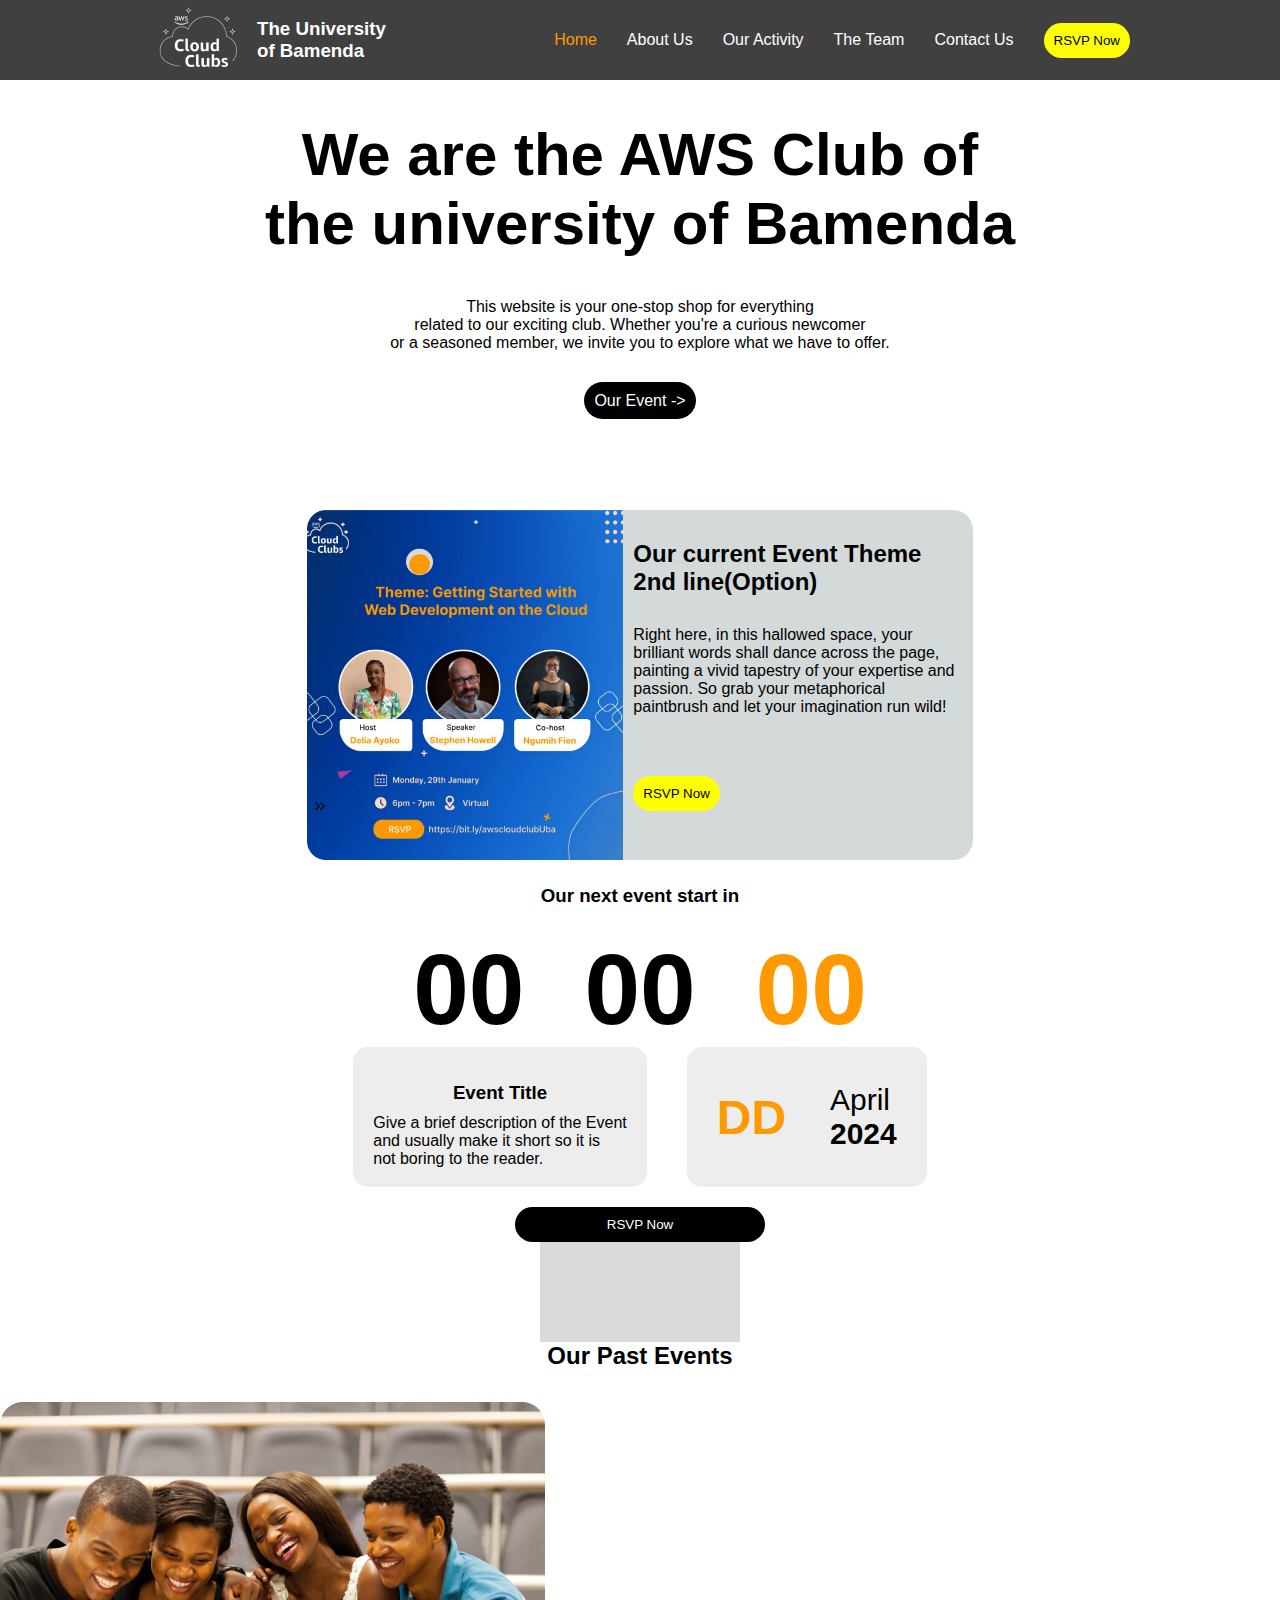
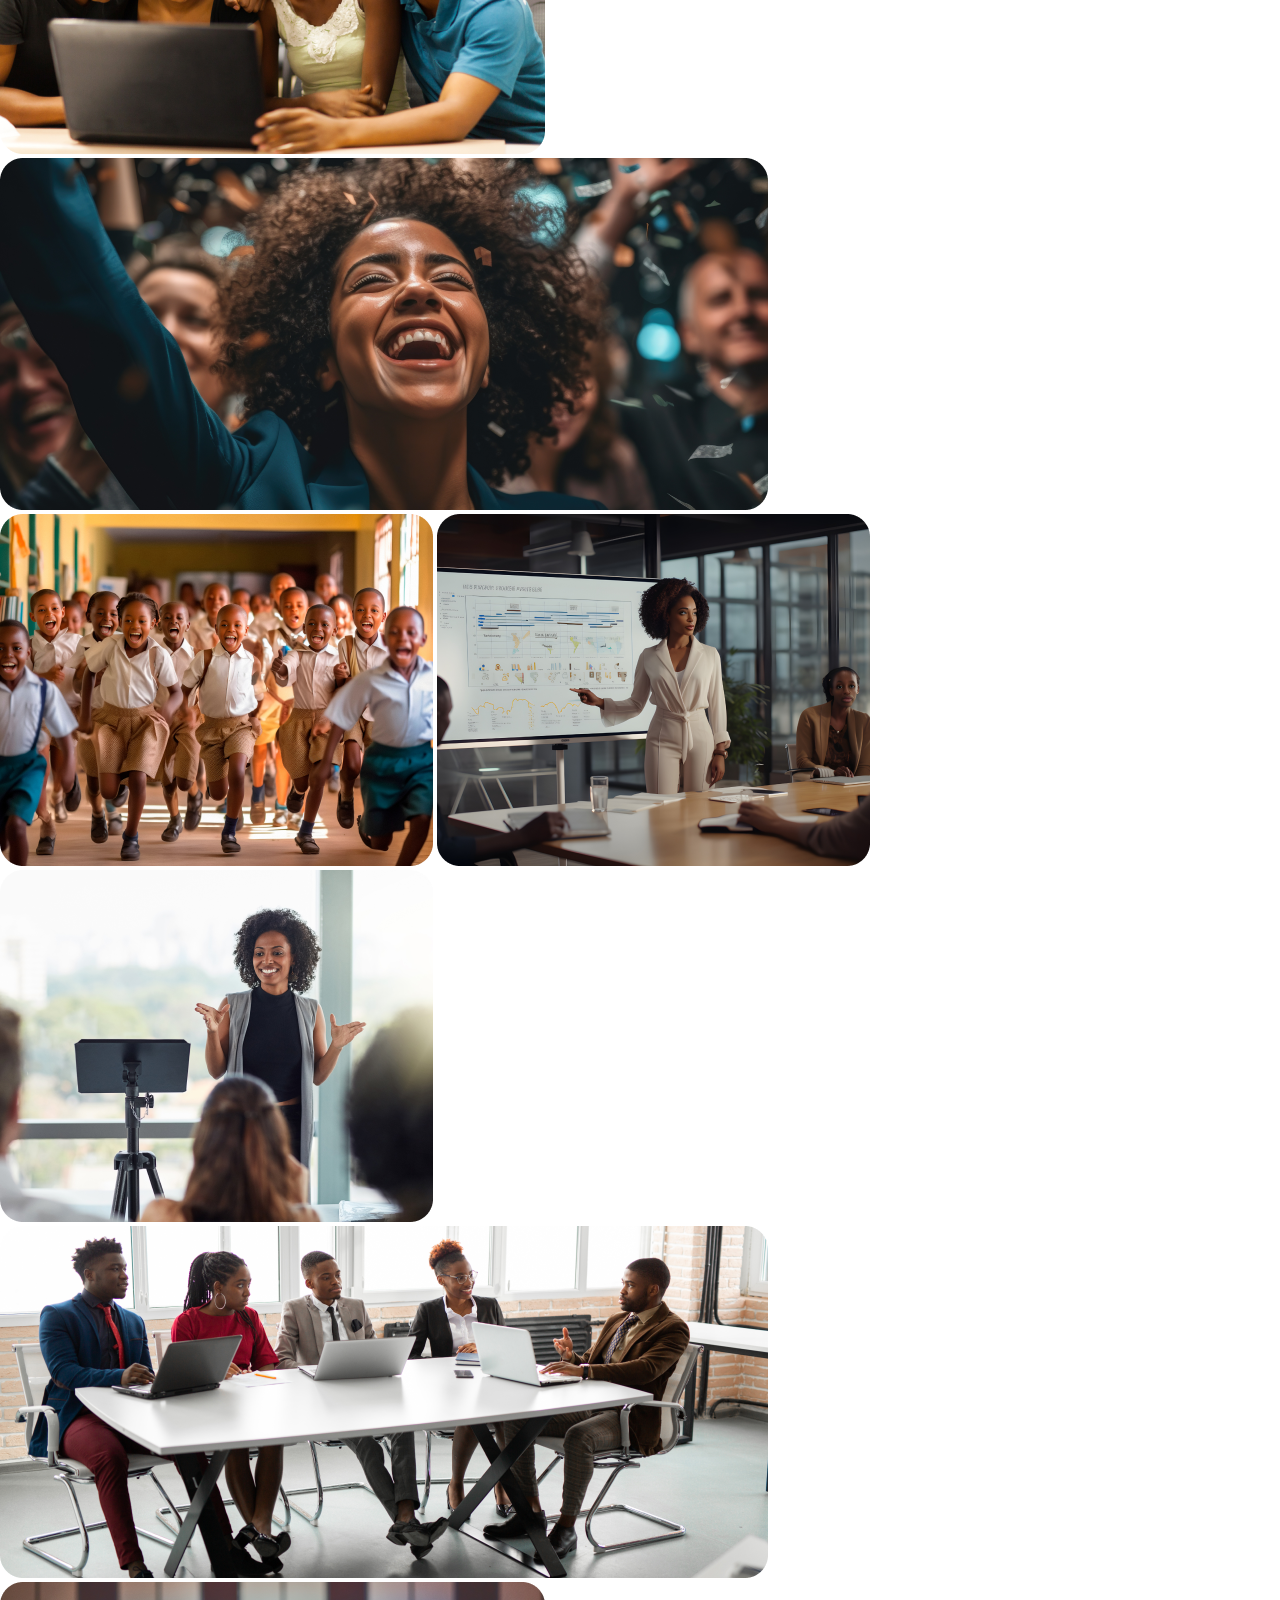
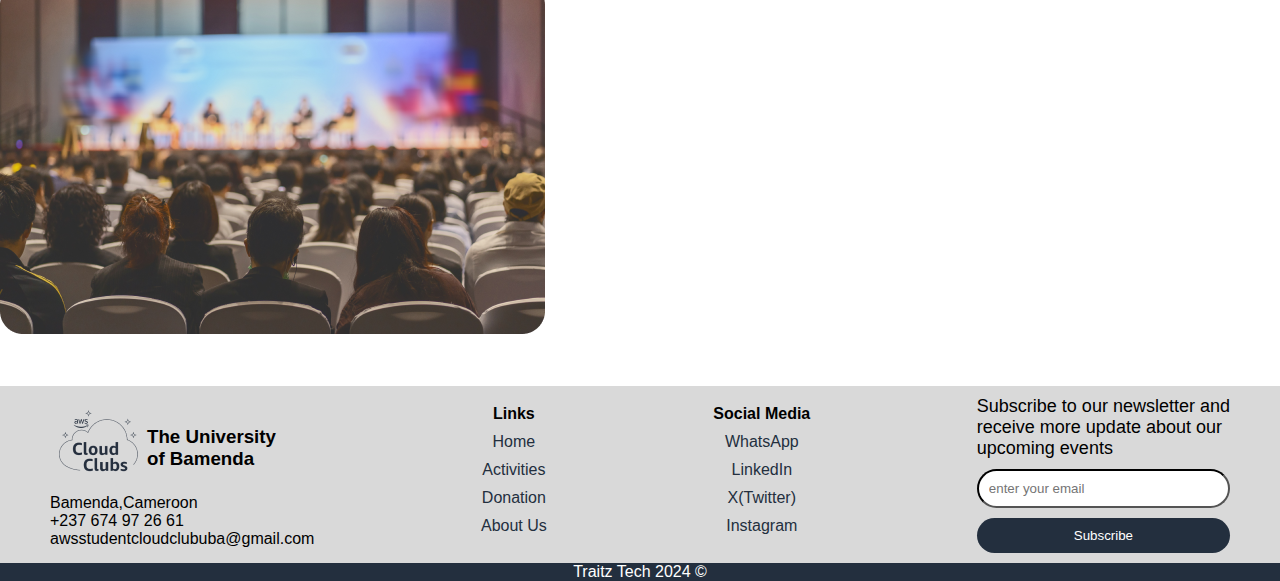
<file: index.html>
<!DOCTYPE html>
<html lang="en">
<head>
    <meta charset="UTF-8">
    <meta name="viewport" content="width=device-width, initial-scale=1.0">
    <title>AWS CLUB</title>
    <link rel="stylesheet" href="style.css">
</head>
<body>
    <header>
        <div class="images">
            <img src="/images/frame1.png" alt="logo">
            <h3 id="uba">The University of Bamenda</h3>
        </div>
        <div class="nav-info">
            <ul class="nav-bar">
                <li><a href="#home" id="active">Home</a></li>
                <li><a href="about.html">About Us</a></li>
                <li><a href="#home">Our Activity</a></li>
                <li><a href="#home">The Team</a></li>
                <li><a href="#home">Contact Us</a></li>
            </ul>
            <button>RSVP Now</button>
        </div>
        <div class="hamburger">
            <span></span>
            <span></span>
            <span></span>
        </div>
    </header>



<!-- ============================END OF HEADER======================== -->

<div class="body-container">
    <div class="body-1">
        <h1>We are the AWS Club  of <br> the university of Bamenda</h1>
        <p>This website is your one-stop shop for everything <br>
            related to our exciting club. Whether you're a curious newcomer <br>
            or a seasoned member, we invite you to explore what we have to offer.
        </p>
        <span>Our Event -></span>
    </div>
</div>
    <div class="body-2">
        <img src="/images/frame2.png" alt="">
        <div class="body2-info">
            <h2>Our current Event Theme 2nd line(Option)</h2>
            <p>Right here, in this hallowed space, your 
                brilliant words shall dance across the 
                page, painting a vivid tapestry of your
                 expertise and passion. So grab your 
                metaphorical paintbrush and let your 
                imagination run wild!
            </p>
            <button>RSVP Now</button>
        </div>
    </div>



<!-- ====================END OF BODY=============== -->

<div class="event-time-container">
    <h3>Our next event start in</h3>
    <div class="event-timing">
        <!-- <h1>15h 33m <span>43s</span></h1> -->
        <!-- <div id="days">00</div> -->
        <div class="hours">00</div>
        <div class="minutes">00</div>
        <div class="seconds">00</div>
    </div>
    <div class="event-body">
        <div class="event-title">
            <h3>Event Title</h3>
            <p>Give a brief description of the Event <br> and usually make it short so it is <br> not boring to the reader.</p>
        </div>
        <div class="date">
            <h1>DD</h1> 
            <small>April <br><b>2024</b></small>
        </div>
    </div>
    <div class="empty">
        <button>RSVP Now</button>
        <p></p>
    </div>

</div>

<!-- ============END OF EVENT TIME================== -->



<div class="images-container">
    <h2>Our Past Events</h2>
    <div class="images-1">
        <img src="/images/Rectangle 11.png" alt="" class="big">
        <img src="/images/Rectangle 12.png" alt="" class="big">
    </div>
    <div class="images-1">
        <img src="/images/Rectangle 13.png" alt="">
        <img src="/images/Rectangle 14.png" alt="">
        <img src="/images/Rectangle 15.png" alt="">
    </div>
    <div class="images-1">
        <img src="/images/Rectangle 16.png" alt="" class="big">
        <img src="/images/Rectangle 17.png" alt="" class="big">
        
    </div>
</div>

<!-- ============================END OF PAST EVENT======================== -->


    <footer>
        <div class="footer-container">
            <div class="footer-info">
                <div class="footer-login first">
                <p>Subscribe to our newsletter and <br> receive more update about our <br> upcoming events</p>
                <input type="email" name="email" placeholder="enter your email" class="email"><br>
                <button id="btn">Subscribe</button>
            </div>
                <div class="footer-info-img">
                    <img src="/images/Frame 16 1.png" alt="logo">
                    <h3>The University <br> of Bamenda</h3>
                </div>
                <div>
                    <p>Bamenda,Cameroon</p>
                    <p>+237 674 97 26 61</p>
                    <p>awsstudentcloudclububa@gmail.com</p>
                </div>
            </div>
            <div class="footer-links">
                <h4>Links</h4>
                <ul>
                    <li><a href="#">Home</a></li>
                    <li><a href="#">Activities</a></li>
                    <li><a href="#">Donation</a></li>
                    <li><a href="#">About Us</a></li>
                </ul>
            </div>
            <div class="footer-social">
                <h4>Social Media</h4>
                <ul>
                    <li><a href="#">WhatsApp</a></li>
                    <li><a href="#">LinkedIn</a></li>
                    <li><a href="#">X(Twitter)</a></li>
                    <li><a href="#">Instagram</a></li>
                </ul>
            </div>
            <div class="footer-login second">
                <p>Subscribe to our newsletter and <br> receive more update about our <br> upcoming events</p>
                <input type="email" name="email" placeholder="enter your email" class="email"><br>
                <button id="btn">Subscribe</button>
            </div>
        </div>
        <div class="link-social">
            <div>
                <h4>Links</h4>
                <ul>
                    <li><a href="#">Home</a></li>
                    <li><a href="#">Activities</a></li>
                    <li><a href="#">Donation</a></li>
                    <li><a href="#">About Us</a></li>
                </ul>
            </div>
            <div>
                <h4>Social Media</h4>
                <ul>
                    <li><a href="#">WhatsApp</a></li>
                    <li><a href="#">LinkedIn</a></li>
                    <li><a href="#">X(Twitter)</a></li>
                    <li><a href="#">Instagram</a></li>
                </ul>
            </div>
        </div>
        <div class="copy">Traitz Tech 2024 &copy</div>
    </footer>
     
    <script src="main.js"></script>
</body>
</html>
</file>
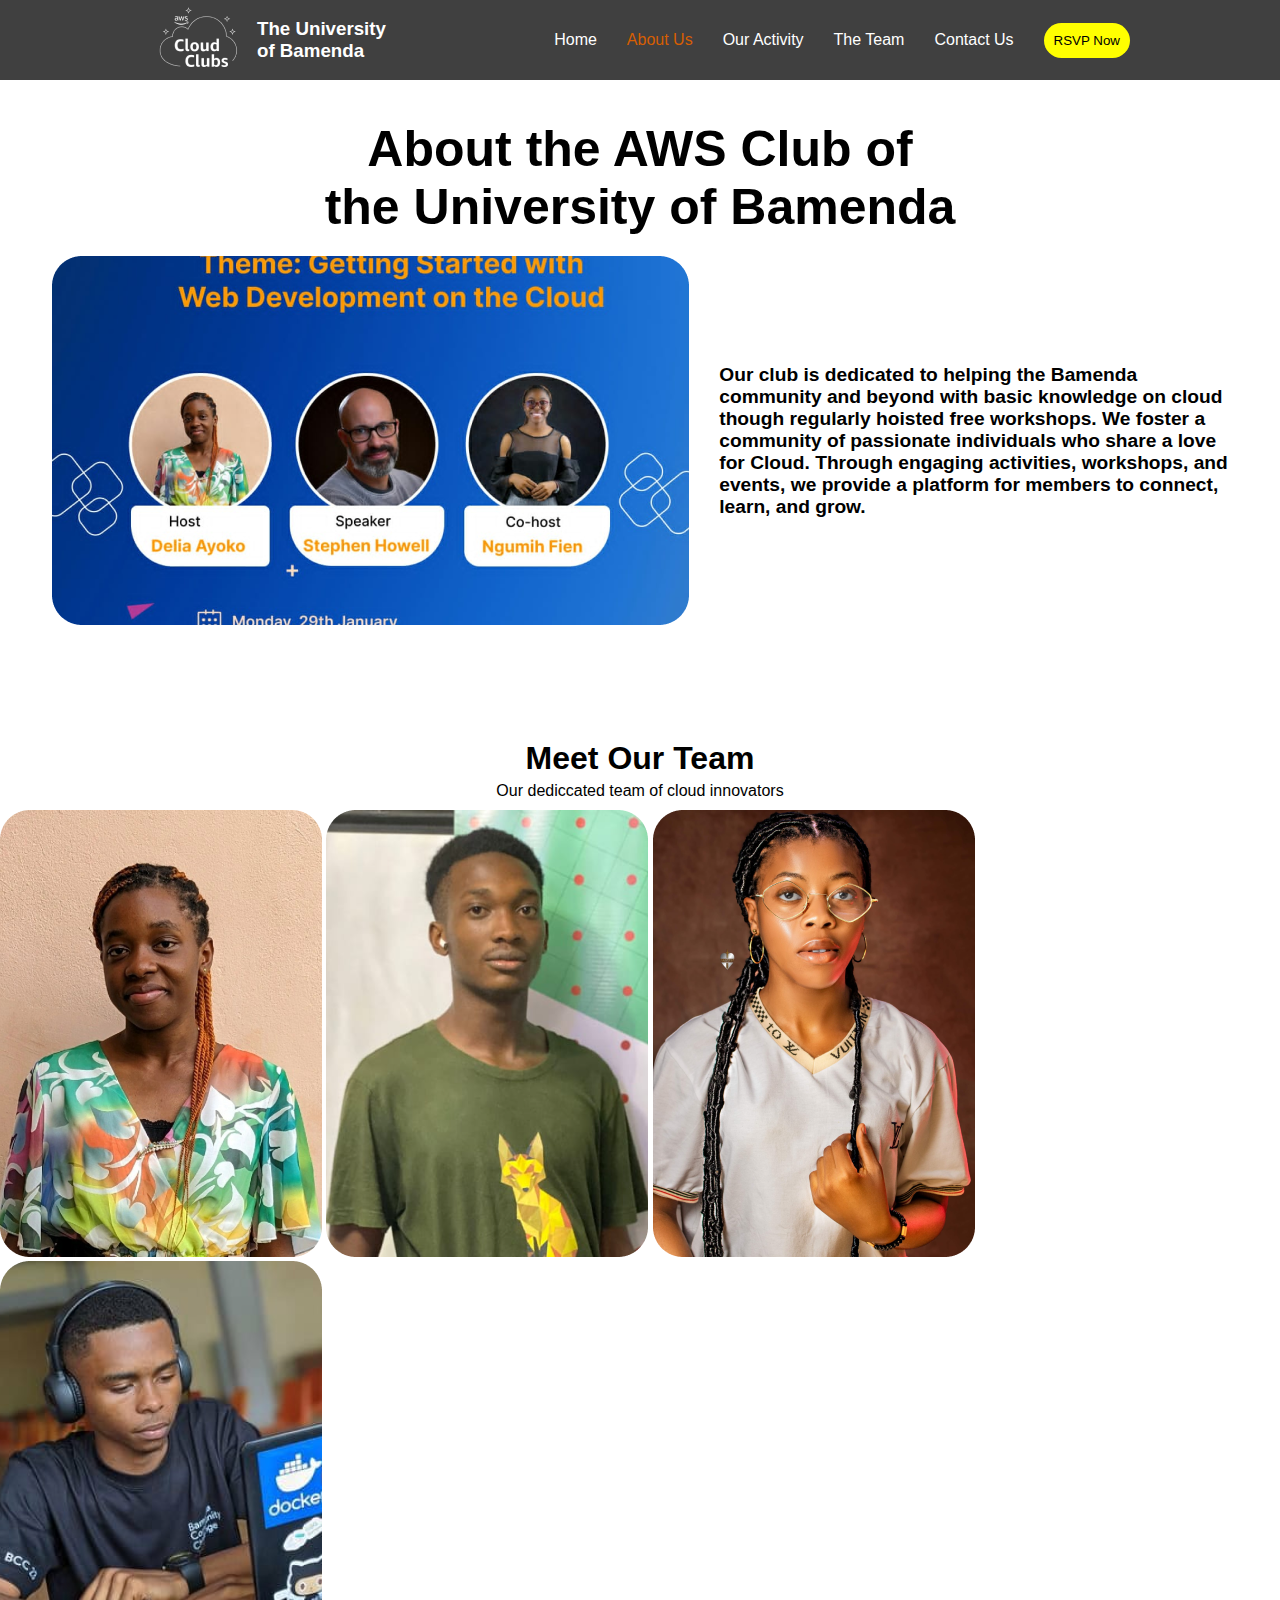
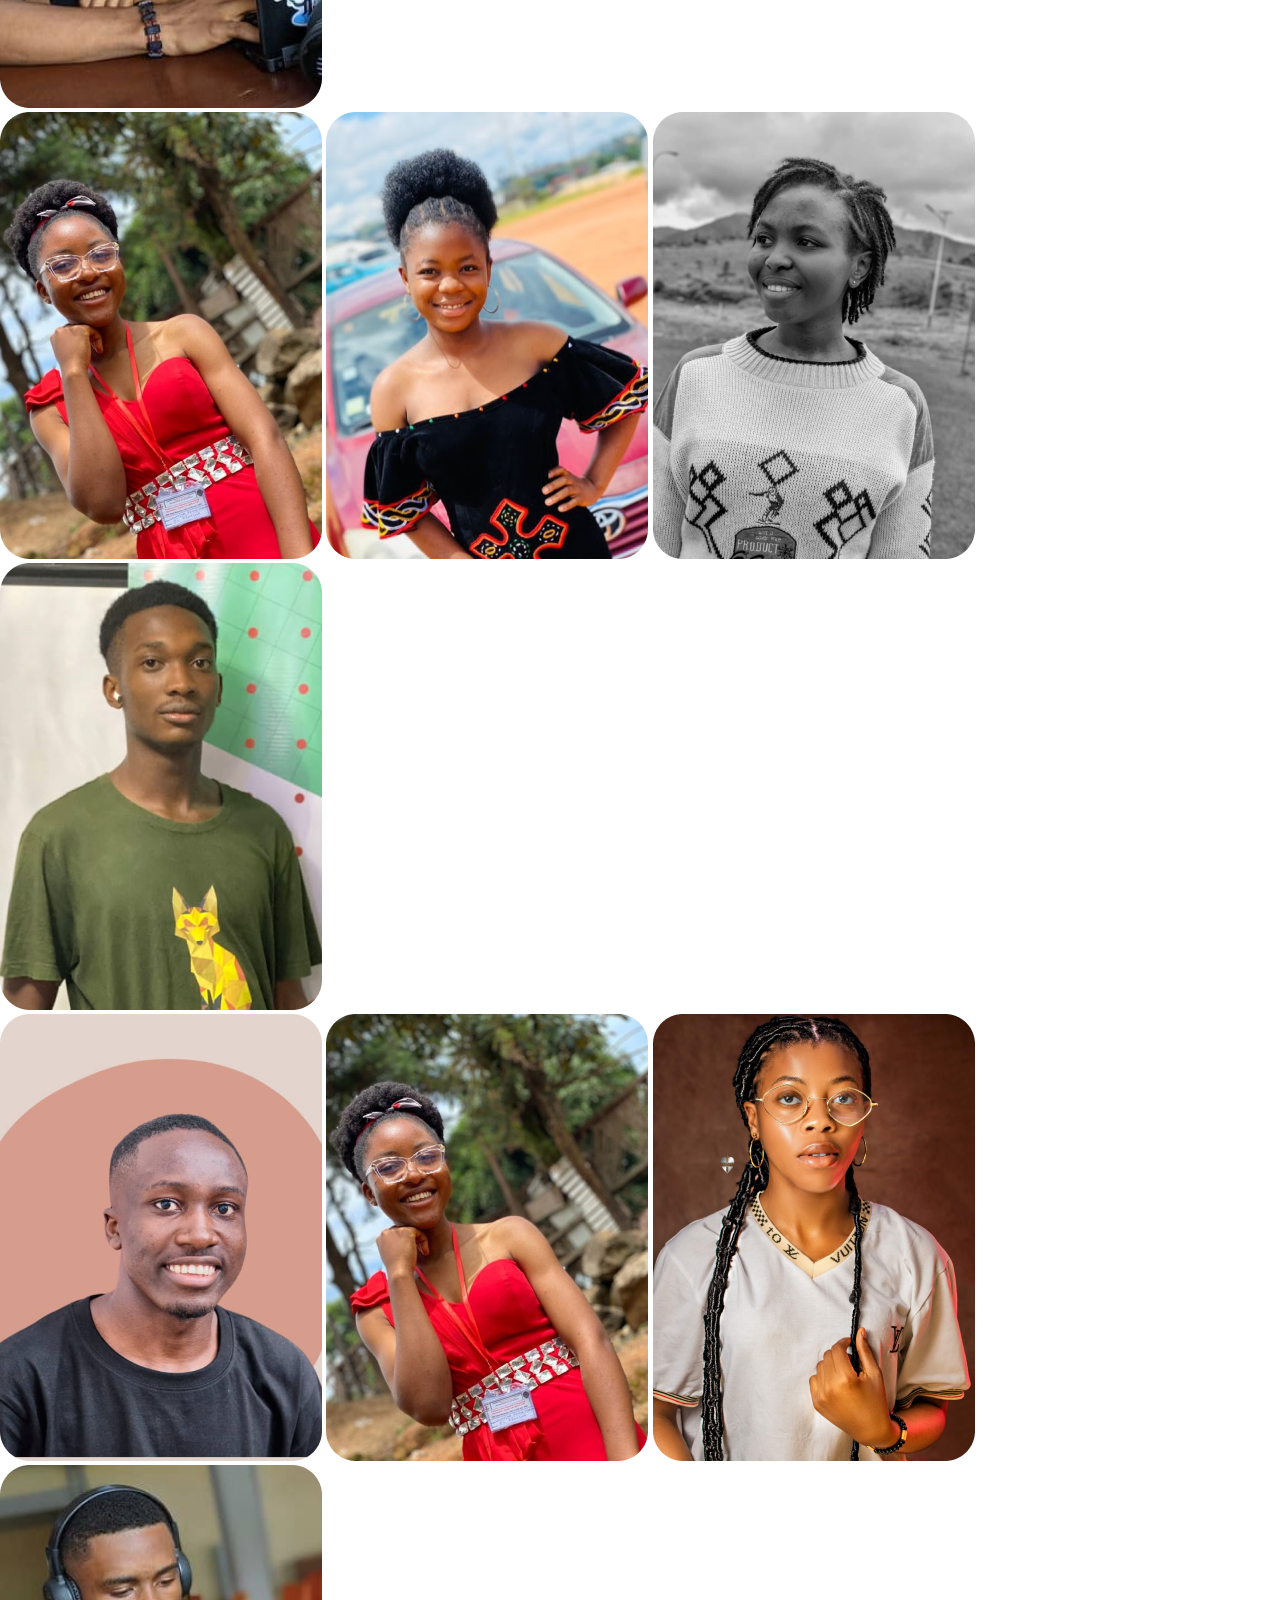
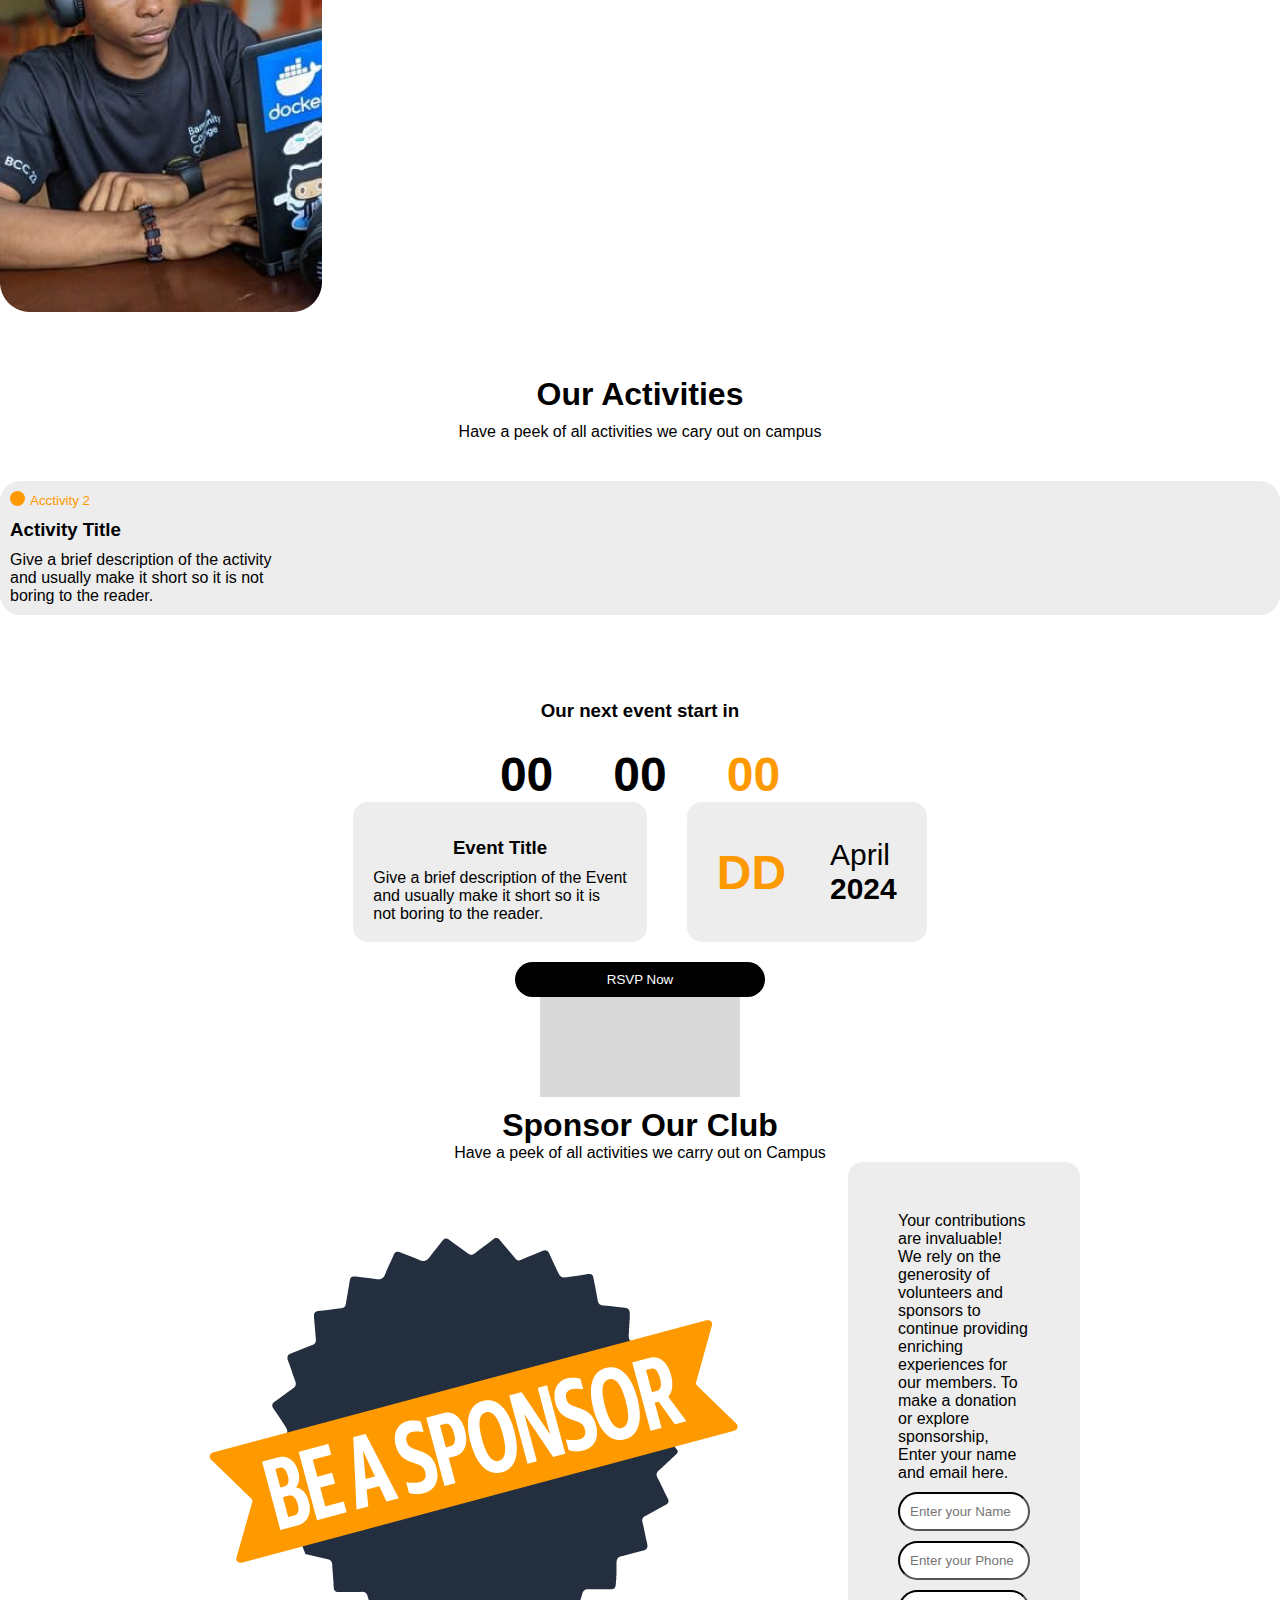
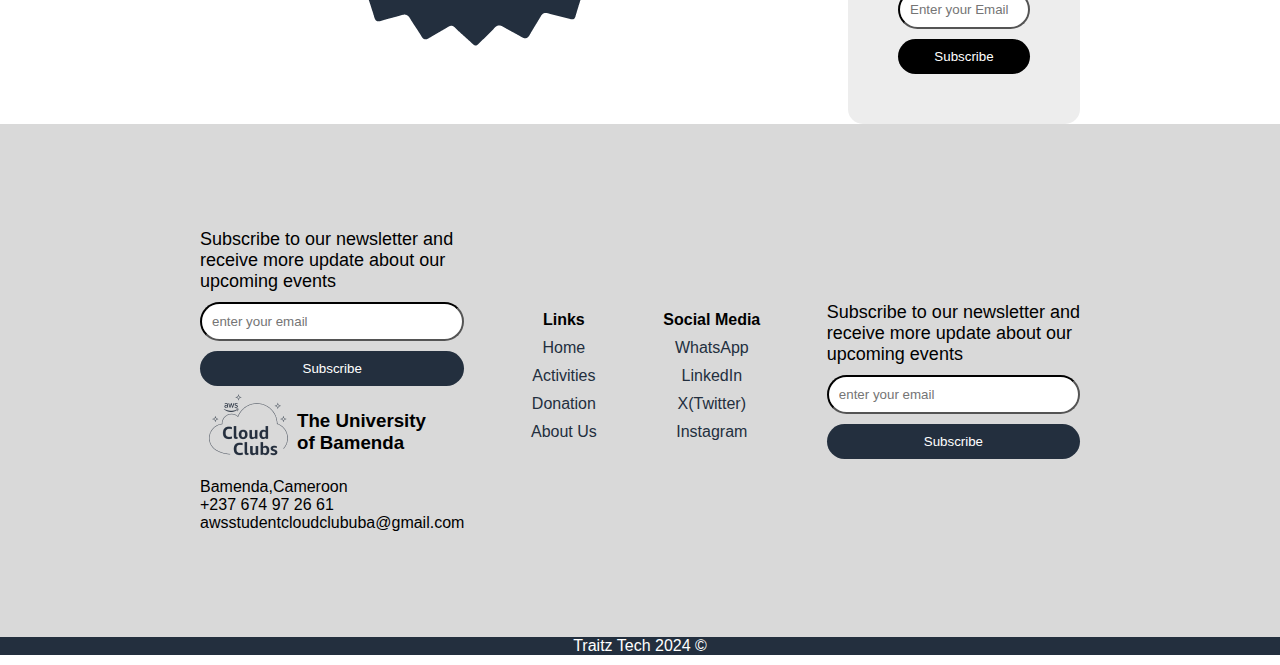
<file: about.html>
<!DOCTYPE html>
<html lang="en">
<head>
    <meta charset="UTF-8">
    <meta name="viewport" content="width=device-width, initial-scale=1.0">
    <title>ABOUT AWS CLUB</title>

    <link
  rel="stylesheet"
  href="https://cdn.jsdelivr.net/npm/swiper@11/swiper-bundle.min.css"
/>
    <link rel="stylesheet" href="style.css">
    <link rel="stylesheet" href="about.css">
</head>
<body>
    <header>
        <div class="images">
            <img src="/images/frame1.png" alt="logo">
            <h3 id="uba">The University of Bamenda</h3>
        </div>
        <div class="nav-info">
            <ul class="nav-bar">
                <li><a href="index.html" class="active">Home</a></li>
                <li><a href="about.html" id="active">About Us</a></li>
                <li><a href="#home">Our Activity</a></li>
                <li><a href="#home">The Team</a></li>
                <li><a href="#home">Contact Us</a></li>
            </ul>
            <button>RSVP Now</button>
        </div>
        <div class="hamburger">
            <span></span>
            <span></span>
            <span></span>
        </div>
    </header>

    <!--=========================END OF HEADER======================== -->

    <div class="body-container">
        <h1>About the AWS Club of <br>the University of Bamenda</h1>
        <div class="body-info">
            <img src="/images/Rectangle 18.png" alt="">
            <p>
                Our club is dedicated to helping the Bamenda <br> community and beyond with basic knowledge on cloud <br> though regularly hoisted free workshops. We foster a <br> community of passionate individuals who share a love <br> for Cloud. Through engaging activities, workshops, and <br> events, we provide a platform for members to connect, <br> learn, and grow.
            </p>
        </div>
    </div>
<!--================END OF BODY================ -->

<div class="image-container">
    <div class="image-header">
        <h1>Meet Our Team</h1>
        <p>Our dediccated team of cloud innovators</p>
    </div>
    <div class="image">
        <div class="images-1">
            <img src="/images/about1.png" alt="">
            <img src="/images/Frame 1756232 (9).png" alt="">
            <img src="/images/about11.png" alt="">
            <img src="/images/about12.png" alt="">
        </div>
        <div class="images-1">
            <img src="/images/Frame 1756232 (5).png" alt="">
            <img src="/images/Frame 1756232 (6).png" alt="">
            <img src="/images/Frame 1756232 (8).png" alt="">
            <img src="/images/Frame 1756232 (9).png" alt="">
        </div>
        <div class="images-1">
            <img src="/images/Edrick.png" alt="">
            <img src="/images/Frame 1756232 (5).png" alt="">
            <img src="/images/about11.png" alt="">
            <img src="/images/about12.png" alt="">
        </div>
    </div>

</div>


<!-- !--================END OF images=============== -->
 
<div class="activities-container mySwiper">
    <div class="activity-body">
        <h1>Our Activities</h1>
        <p>Have a peek of all activities we cary out on campus</p>
    </div>
    <div class="activity swiper-wrapper">
        <div class="activity-1 swiper-slide">
            <div>
                <span></span>
                <small>Acctivity 1</small>
            </div>
            <h3>Activity Title</h3>
            <p>Give a brief description of the activity <br> and usually make it short so it is not <br> boring to the reader.</p>
        </div>
        <div class="activity-1 swiper-slide">
            <div>
                <span></span>
                <small>Acctivity 2</small>
            </div>
            <h3>Activity Title</h3>
            <p>Give a brief description of the activity <br> and usually make it short so it is not <br> boring to the reader.</p>
        </div>
        <div class="activity-1 swiper-slide">
            <div>
                <span></span>
                <small>Acctivity 3</small>
            </div>
            <h3>Activity Title</h3>
            <p>Give a brief description of the activity <br> and usually make it short so it is not <br> boring to the reader.</p>
        </div>
        
        <div class="swiper-pagination"></div>
    </div>
</div>


<!-- ===============END OF OUR ACTIVITIES========= -->

<div class="event-time-container">
    <h3>Our next event start in</h3>
    <div class="event-timing">
        <!-- <h1>15h 33m <span>43s</span></h1> -->
        <div class="hours">00</div>
        <div class="minutes">00</div>
        <div class="seconds">00</div>
    </div>
    <div class="event-body">
        <div class="event-title">
            <h3>Event Title</h3>
            <p>Give a brief description of the Event <br> and usually make it short so it is <br> not boring to the reader.</p>
        </div>
        <div class="date">
            <h1>DD</h1> 
            <small>April <br><b>2024</b></small>

        </div>
    </div>
    <div class="empty">
        <button>RSVP Now</button>
        <p></p>
    </div>

</div>

<!-- ============END OF EVENT TIME============= -->

<div class="sponsor-container">
    <div class="sponsor-header">
        <h1>Sponsor Our Club</h1>
        <p>Have a peek of all activities we carry out on Campus</p>
    </div>
    <div class="sponsor-body">
        <div>
            <img src="/images/Asset 3@ogo5 1.png" alt="">
        </div>
        <div class="sponsor-info">
            <p>Your contributions are invaluable! We rely on the generosity of volunteers and sponsors to continue providing enriching experiences for our members. To make a donation or explore sponsorship, Enter your name and email here.
            </p>
            <input type="text" placeholder="Enter your Name">
            <input type="text" placeholder="Enter your Phone number">
            <input type="text" placeholder="Enter your Email">
            <button>Subscribe</button>
        </div>
    </div>
</div>

    <footer>
        <div class="footer-container">
            <div class="footer-info">
                <div class="footer-login">
                    <p>Subscribe to our newsletter and <br> receive more update about our <br> upcoming events</p>
                    <input type="email" placeholder="enter your email" class="email"><br>
                    <button id="btn">Subscribe</button>
                </div>
                <div class="footer-info-img">
                    <img src="/images/Frame 16 1.png" alt="logo">
                    <h3>The University <br> of Bamenda</h3>
                </div>
                <div>
                    <p>Bamenda,Cameroon</p>
                    <p>+237 674 97 26 61</p>
                    <p>awsstudentcloudclububa@gmail.com</p>
                </div>
            </div>
            <div class="footer-links">
                <h4>Links</h4>
                <ul>
                    <li><a href="#">Home</a></li>
                    <li><a href="#">Activities</a></li>
                    <li><a href="#">Donation</a></li>
                    <li><a href="#">About Us</a></li>
                </ul>
            </div>
            <div class="footer-social">
                <h4>Social Media</h4>
                <ul>
                    <li><a href="#">WhatsApp</a></li>
                    <li><a href="#">LinkedIn</a></li>
                    <li><a href="#">X(Twitter)</a></li>
                    <li><a href="#">Instagram</a></li>
                </ul>
            </div>
            <div class="footer-login">
                <p>Subscribe to our newsletter and <br> receive more update about our <br> upcoming events</p>
                <input type="email" placeholder="enter your email" class="email"><br>
                <button id="btn">Subscribe</button>
            </div>
        </div>
        <div class="link-social">
            <div>
                <h4>Links</h4>
                <ul>
                    <li><a href="#">Home</a></li>
                    <li><a href="#">Activities</a></li>
                    <li><a href="#">Donation</a></li>
                    <li><a href="#">About Us</a></li>
                </ul>
            </div>
            <div>
                <h4>Social Media</h4>
                <ul>
                    <li><a href="#">WhatsApp</a></li>
                    <li><a href="#">LinkedIn</a></li>
                    <li><a href="#">X(Twitter)</a></li>
                    <li><a href="#">Instagram</a></li>
                </ul>
            </div>
        </div>
        <div class="copy">Traitz Tech 2024 &copy</div>
    </footer>

    <!-- <script src="https://cdn.jsdelivr.net/npm/swiper@11/swiper-bundle.min.js"></script>

    <script>
        var swiper = new Swiper(".mySwiper", {
          slidesPerView: 3,
          spaceBetween: 30,
          pagination: {
            el: ".swiper-pagination",
            clickable: true,
          },
        });
      </script> -->

      <script src="main.js"></script>

</body>
</html>
</file>
<file: style.css>
*{
    margin: 0;
    padding: 0;
    box-sizing: border-box;
    font-family: Arial, sans-serif;
    list-style: none;
    text-decoration: none;
}
body {
    overflow-x: hidden;
    width: 100%;
    margin: 0;
}
#active {
    color: #FF9900;
}

header {
    display: flex;
    flex-direction: row;
    justify-content: space-between;
    background: #404040;
    align-items: center;
    padding: 0 150px;
    color: white;
    height: 80px;
    width: 100%;
    position: fixed;
    z-index: 11;
}
.images {
    display: flex;
    align-items: center;
    gap: 10px;
}

#uba{
    width: 40%;
}

.nav-info{
    display: flex;
    align-items: center;
    text-align: center;
}
.nav-info .nav-bar{
    display: flex;
}
.nav-info .nav-bar li a{
    text-decoration: none;
    color: white;
    margin-right: 30px;
}
button {
    background: yellow;
    color: black;
    padding: 10px;
    border: none;
    border-radius: 20px;
} 

.hamburger {
    display: none;
    flex-direction: column;
    cursor: pointer;
    position: absolute;
}
.hamburger span {
    background-color: white;
    height: 3px;
    width: 25px;
    margin: 3px;
}

/* <=======================BODY===================> */

.body-container {
    display: flex;
    flex-direction: column;
    justify-content: center;
    align-items: center;
}
.body-1 {
    text-align: center;
    padding: 100px;
}
.body-1 h1 {
    font-size: 60px;
    padding: 20px 0;
}
.body-1 p{
    padding: 20px 0;
    margin-bottom: 20px;
}
.body-1 span{
    color: white;
    background: black;
    border-radius: 20px;
    padding: 10px;
}
.body-2 {
    display: flex;
    justify-content: center;
    border-radius: 20px;
    align-items: center; 
}
.body2-info{
    background:  #D4DADA;
    border-radius: 0 20px 20px 0;
    max-width: 350px;
    height: 350px;
} 
.body2-info h2 ,.body2-info p, .body2-info button {
    margin: 30px 10px;
}
.body-2 img {
    height: 350px;
}

/* <=====================EVENT TIMMING===================>*/

.event-time-container {
    display: flex;
    flex-direction: column;
    justify-content: space-between;
    align-items: center;
}
.event-time-container h3{
    padding: 25px 0;
}
.event-timing {
    font-weight: bolder;
    font-size: 3rem;
    word-spacing: 30px;
}
.event-timing span {
    color: #FF9900;
}
.event-body {
    display: flex;
    justify-content: space-between;
    align-items: center; 
    gap: 40px;
}
.event-title {
    padding: 25px 20px;
    background: #ededed;
    height: 140px;
    border-radius: 15px;
}
.event-title h3{
    padding: 10px 0;
    text-align: center;
}
.date {
    display: flex;
    justify-content: space-between;
    align-items: center;
    gap: 20px;
    background: #ededed;
    padding: 45px 30px;
    height: 140px;
    border-radius: 15px;
    width: 15rem;
}
.date h1 {
    color: #FF9900;
    font-weight: bolder;
    font-size: 3rem;
}
.date small {
    font-size: 30px;
}
.empty {
    display: flex;
    flex-direction: column;
    justify-content: center;
    align-items: center;
    margin-top: 20px;
}
.empty p {
    height: 100px;
    width: 200px;
    background: #d9d9d9;
}
.empty button {
    color: white;
    background: black;
    border: none;
    width: 250px;
}

.event-timing {
    display: flex;
    gap: 60px;
    font-size: 100px;
    font-weight: bolder;
}
.seconds {
    color: #FF9900;
}



 /* <=====================IMAGES===================>*/
 .images-container {
    display: flex;
    flex-direction: column;
    justify-content: space-between;
    align-items: center;
    margin-bottom: 3rem;
}
.images-container h2 {
    padding-bottom: 2rem; 
    justify-content: center;
     align-items: center; 
} 

/*===========================FOOTER===================>*/
    footer{
        background: #d9d9d9;
        color: black;
    }
       .footer-container {
        display: flex;
        justify-content: space-between;
        align-items: center;
        padding: 10px 50px;
       }
       .footer-info-img{
        display: flex;
        align-items: center;
       }
       .footer-links a, .footer-social a{
        color: #232F3E;
        margin-bottom: 10px;
       }
       .footer-links ul li, .footer-social ul li{
        margin-bottom: 10px;
       }
       .footer-links , .footer-social {
       text-align: center;
       }
       .footer-links h4 , .footer-social h4{
        margin-bottom: 10px;
       }

       .footer-login p{
        margin-bottom: 10px;
        font-size: large;
       }
       input,  #btn{
        border-radius: 50px;
        padding: 10px;
        width: 100%; 
        color: white;
        border-color: black;
       }
       #btn {
        background: #232F3E;
        margin-top: 10px;
       }

    .copy {
        background: #232F3E;
        color: white;
        text-align: center;
        height: 20pxpx;
        position: relative;
       }
       .footer-login.second {
        display: block;
    }
    .footer-login.first {
        display: none;
    }
    .link-social {
        display: none;
    }


    

       /* ===================MOBILE============== */

    @media(max-width: 768px) {
        body {
    width:100%;
        }

        /* ====================HEADER================= */

        header {
            padding: 0;
        }
        .nav-info {
            display: none;
            flex-direction: column;
            justify-content: center;
            align-items: center;
            gap: 25px;
            width: 100%;
            position: absolute;
            top: 80px;
            background-color: #232F3E;
             }
        .nav-info .nav-bar {
            flex-direction: column;
            gap: 20px;
            justify-content: center;
            align-items: center;
            padding: 10px;
        }
        .hamburger {
            display: flex;
            right: 10px;
        }
        .hamburger:hover {
            background: #404040;
        }
        .nav-info.display{
            display: flex;
        }
        .hamburger.not span{
            display: none;
        }
    
        .hamburger.not::after {
            content: "X";
            font-size: 25px;
            text-align: center;
            margin: 5px;
            color: white;
        }

        /* ====================BODY===============*/

        .body-2 {
            flex-direction: column;
            padding: 0;
        }
        .body-1 {
            padding: 0;
            margin: 70px 0;
        }
         .body-2 img {
           border-radius: 0 20px 0  0; 
        }
        .body2-info {
            padding: 0;
            width: 320px;
            border-radius: 0 0 20px 20px;
        } 
        .body-1 h1 {
            font-size: 50px;
            text-align: center;
            font-weight: bolder;
        }
        .body-1 p {
            font-size: 20px;
            padding: 10px 50px;
        }
        .body-1 span {
            font-size: 30px;
        }

        /* ====================TIMMING================ */
        .event-time-container {
             margin-left: 0px;
        }
        .event-timing h1{
            font-size: 55px;
        }
        .event-title {
            width: fit-content;
            font-size: 13px;
            text-align: center;
            padding: 10px 15px;
        }
        .event-time-container h3 {
            text-align: center;
        }
        .event-body {
            flex-direction: column;
            gap: 10px;
            align-items: center;
            padding: 5px;
            font-size: larger;
        }
        .event-timing {
            gap: 30px;
            font-size: 60px;
            font-weight: bolder;
        }


 /* ====================IMAGES================ */

        .images-1 img {
            width: 100%;
            height: 40vh;
        }

/* ==================FOOTER=============== */
        footer {
            margin: 0;
        }
        .footer-container {
            flex-direction: column;
            align-items: center;
            gap: 20px;
            padding: 20px 0;
        }
        .footer-login {
            font-size: 20px;
        }
        .footer-login.second {
            display: none;
        }
        .link-social div h4 {
            font-size: 18px;
        }
        .footer-login.first {
            display: block;
        }
        .footer-links, .footer-social {
            display: none;
        }
        .link-social {
            display: flex;
            gap: 100px;
            margin: 10px 70px;
        }
        .link-social li a {
            color: #404040;
        }
        .link-social li {
            padding: 5px;
        }


    }
</file>
<file: about.css>
*{
    margin: 0;
    padding: 0;
    box-sizing: border-box;
    font-family: Arial, sans-serif;
    list-style: none;
}
#active {
    color: #d75e02;
}
body {
    width: 100%;
}
header {
    display: flex;
    flex-direction: r;
    justify-content: space-between;
    background: #404040;
    align-items: center;
    padding: 0 150px;
    color: white;
    height: 80px;
    width: 100%;
    position: fixed;
    z-index: 11;
    top: 0;
}
.images {
    display: flex;
    align-items: center;
    gap: 10px;
}

#uba{
    width: 40%;
}

.nav-info{
    display: flex;
    align-items: center;
}
.nav-info .nav-bar{
    display: flex;
}
.nav-info .nav-bar li{
    list-style: none;
}
.nav-info .nav-bar li a{
    text-decoration: none;
    color: white;
    margin-right: 30px;
}
button {
    background: yellow;
    color: black;
    padding: 10px;
    border: none;
    border-radius: 20px;
}

.hamburger {
    display: none;
    flex-direction: column;
    cursor: pointer;
    position: absolute;
}
.hamburger span {
    background-color: white;
    height: 3px;
    width: 25px;
    margin: 3px;
}



/* <===================BODY=================> */


.body-container {
    display: flex;
    flex-direction: column;
    justify-content: space-between;
    align-items: center;
    text-align: center;
    margin: 100px 0;
}
.body-container h1{
    padding: 20px 0;
    font-weight: bolder;
    font-size: 50px;
}
.body-info{
    display: flex;
    justify-content: space-between;
    align-items: center;
    text-align: center;
}
.body-info p{
    margin-left: 30px;
    font-weight: bold;
    font-size: larger;
    text-align: left;
}

/* <=======================IMAGES===================> */

.image-container {
    display: flex;
    flex-direction: column;
    justify-content: center;
    align-items: center;
    margin: 50px 0;
}
.image-header {
    display: flex;
    flex-direction: column;
    align-items: center;
    padding: 10px;
}

.image-container h1{
    padding: 5px;
}

 /* <===================ACTIVITY===============> */

 .activities-container {
    display:flex;
    flex-direction: column;
    justify-content: center;
    align-items: center;
    margin: 30px 0;
    width: 100%;
 }
 .activity {
    display: flex;
    justify-content: center;
    align-items: center;
    gap: 20px;
    padding: 20px;
    /* width: 100%; */
 }
 .activity-body{
    display: flex;
    flex-direction: column;
    align-items: center;
    padding: 10px;
    }
    .activity-body h1{
        padding-bottom: 10px;
    }
 .activity-1 {
    padding: 10px;
    background: #ededee;
    border-radius: 20px;
    margin: 10px;
    width: 100%;
 }
 .activity-1 small{
    padding: 0 20px;
    color: #FF9900;
}
.activity-1 h3 {
    padding: 10px 0;
}
 .activity-1 div span {
    position: absolute;
    height: 15px;
    width: 15px;
    background: #FF9900;
    border-radius: 50%; 
    padding-top: 10px;
 }


 /* .swiper-slide {
    width: 100%;
    height: 100%;
  }

  .swiper-slide {
    text-align: center;
    font-size: 18px;
    background: #fff;
    display: flex;
    justify-content: center;
    align-items: center;
    width: 100%;
    height: 100%;
  }

  .swiper-slide img {
    display: block;
    width: 100%;
    height: 100%;
    object-fit: cover;
  } */


/* <=====================EVENT TIMMING===================>*/

.event-time-container {
    display: flex;
    flex-direction: column;
    justify-content: space-between;
    align-items: center;
    margin: 10px;
}
.event-time-container h3{
    padding: 25px 0;
}
.event-timing {
    font-weight: bolder;
    font-size: 3rem;
    word-spacing: 30px;
}
.event-timing span {
    color: #FF9900;
}
.event-body {
    display: flex;
    justify-content: space-between;
    align-items: center; 
    gap: 40px;
}
.event-title {
    padding: 25px 20px;
    background: #ededed;
    height: 140px;
    border-radius: 15px;
}
.event-title h3{
    padding: 10px 0;
    text-align: center;
}
.date {
    display: flex;
    justify-content: space-between;
    align-items: center;
    gap: 20px;
    background: #ededed;
    padding: 45px 30px;
    height: 140px;
    border-radius: 15px;
    width: 15rem;
}
.date h1 {
    color: #FF9900;
    font-weight: bolder;
    font-size: 3rem;
}
.date small {
    font-size: 30px;
}
.empty {
    display: flex;
    flex-direction: column;
    justify-content: center;
    align-items: center;
    margin-top: 20px;
}
.empty p {
    height: 100px;
    width: 200px;
    background: #d9d9d9;
}
.empty button {
    color: white;
    background: black;
    border: none;
    width: 250px;
}

/* <====================SPONSOR====================> */

.sponsor-container {
    display: flex;
    flex-direction: column;
    justify-content: space-between;
    align-items: center;
}
.sponsor-header {
    display: flex;
    flex-direction: column;
    align-items: center;
}
.sponsor-body {
    display: flex;
    align-items: center;
    justify-items: center;
    margin: 0 200px;
    gap: 100px;

}
.sponsor-info {
    display: flex;
    flex-direction: column;
    justify-content: space-between;
    align-items: center;
    gap: 10px;
    background: #EDEDED;
    padding: 50px;
    border-radius: 15px;
}
.sponsor-info button{
    width: 100%;
    color: white;
    background: black;
}

/* <=======================FOOTER===================> */


 footer{
        background: #d9d9d9;
        color: black;
    }
       .footer-container {
        display: flex;
        justify-content: space-between;
        align-items: center;
        padding: 105px 200px;
       }
       .footer-info-img{
        display: flex;
        align-items: center;
       }
       .footer-links a, .footer-social a{
        color: #232F3E;
        margin-bottom: 10px;
       }
       .footer-links ul li, .footer-social ul li{
        margin-bottom: 10px;
       }
       .footer-links , .footer-social {
       text-align: center;
       }
       .footer-links h4 , .footer-social h4{
        margin-bottom: 10px;
       }

       .footer-login p{
        margin-bottom: 10px;
        font-size: large;
       }
       input,  #btn{
        border-radius: 50px;
        padding: 10px;
        width: 100%; 
        color: white;
        border-color: black;
       }
       #btn {
        background: #232F3E;
        margin-top: 10px;
       }

    .copy {
        background: #232F3E;
        color: white;
        text-align: center;
        height: 20pxpx;
        position: relative;
        margin-bottom: 10px;
       }





       @media(max-width: 768px) {
        body {
             width:100%;
        }

        /* ====================HEADER================= */

        header {
            padding: 0;
        }
        .nav-info {
            display: none;
            flex-direction: column;
            gap: 20px;
            width: 100%;
            position: absolute;
            top: 80px;
            background-color: #232F3E;
            padding: 10px;
        }
        .nav-info .nav-bar {
            flex-direction: column;
            gap: 20px;
            justify-content: center;
            align-items: center;
            padding: 10px;
        }
        .hamburger {
            display: flex;
            right: 10px;
        }
        .hamburger:hover {
            background: #404040;
        }
        .nav-info.display{
            display: flex;
        }
        .hamburger.not span{
            display: none;
        } 
    
        .hamburger.not::after {
            content: "X";
            font-size: 25px;
            text-align: center;
            margin: 5px;
            color: white;
        }

        /* ===================BODY======================== */

        .body-info {
            flex-direction: column;
            width: 350px;
        }
        .body-info p {
            margin: 0;
            padding: 10px;
        }
        .body-info img {
            width: 350px;
        }

        .image .images-1 {
            width: fit-content;
            margin: 0 10px;
        }





        .sponsor-body {
            flex-direction: column;
            margin: 20px;
        }
        .sponsor-body img {
            width: 350px;
        }
        .sponsor-info {
            padding: 30px;
            width: 350px;
            margin-top: 0;
        }




        .footer-container {
            flex-direction: column;
        }
    }
</file>
